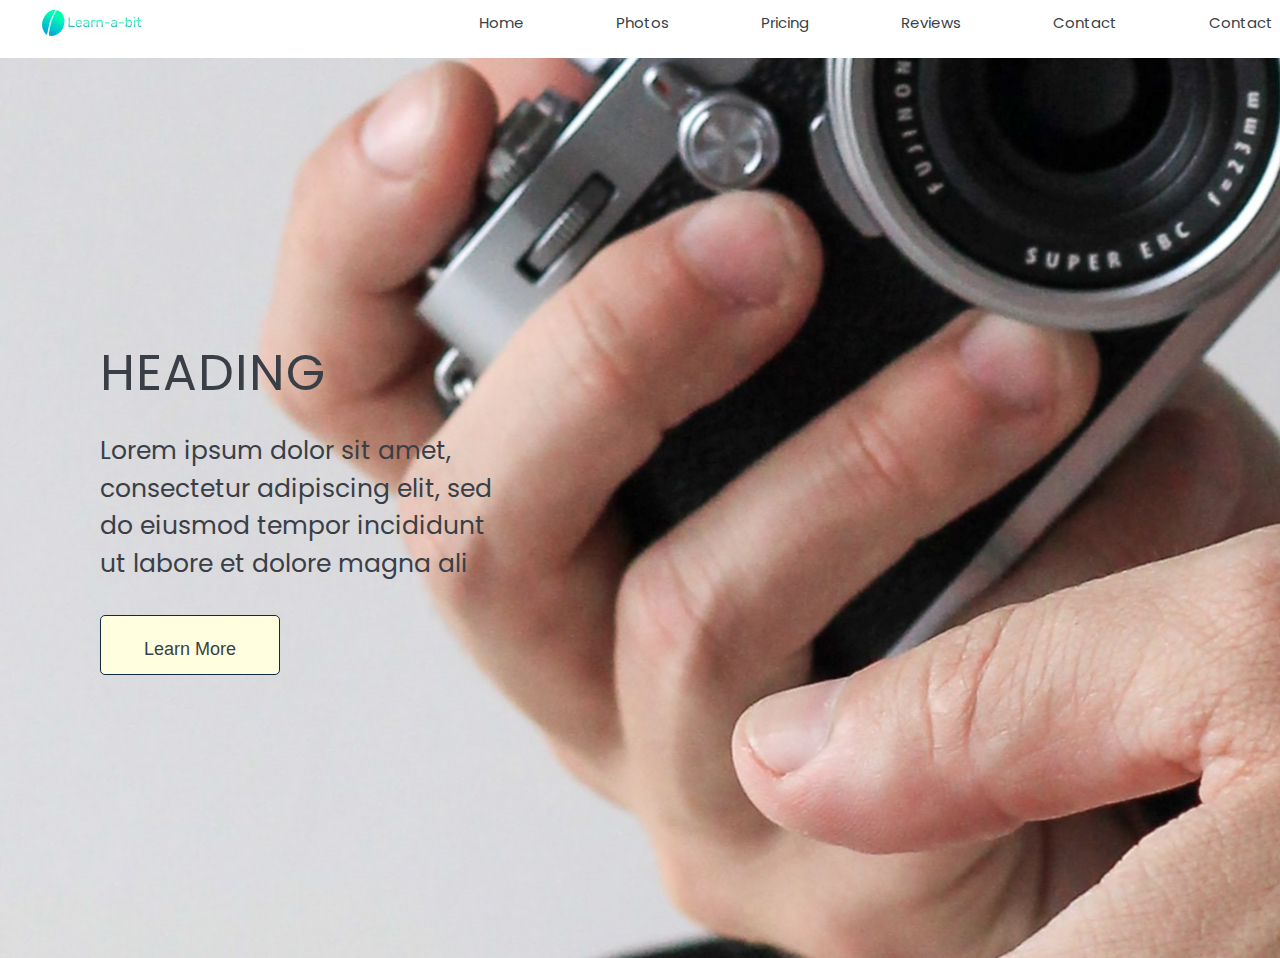
<file: challenge01/index.html>
<!DOCTYPE html>
<html lang="en">
  <head>
    <meta charset="UTF-8" />
    <meta http-equiv="X-UA-Compatible" content="IE=edge" />
    <meta name="viewport" content="width=device-width, initial-scale=1.0" />
    <link rel="stylesheet" href="style.css">
    <link rel="stylesheet" href="https://cdnjs.cloudflare.com/ajax/libs/font-awesome/5.13.0/css/all.min.css">
    <link rel="stylesheet" href="https://res.cloudinary.com/dpv8phzy0/raw/upload/v1601104269/mjbuttons.min.css">
    <link rel="preconnect" href="https://fonts.googleapis.com">
    <link rel="preconnect" href="https://fonts.gstatic.com" crossorigin>
    <link href="https://fonts.googleapis.com/css2?family=Poppins:wght@500&display=swap" rel="stylesheet">
    <title>Mintbean Learn-a-bit Challenge 01 - Header</title>
    <style>
      body {
          animation: fadeInAnimation ease 3s;
          animation-iteration-count: 1;
          animation-fill-mode: forwards;
      }
      @keyframes fadeInAnimation {
          0% {
              opacity: 0;
          }
          100% {
              opacity: 1;
          }
      }
  </style>
  </head>

  <body>
       
        <nav class="nav-bar">
            <!-- <div class="nav-logo"></div>
             <img src="images/learnabit-logo.svg" class="logo" alt="logo" />
            </div>  -->
            
              
            <ul class="nav-menu">
               <li class="nav-logo"><a href="#"><img src="index_images/learnabit-logo.svg" class="logo" alt="logo" />
            </a></li>
               <li class="nav-links"> <a href="index.html">Home</a></li>
               <li class="nav-links" ><a href="photos.html" >Photos</a></li>
               <li class="nav-links"><a href="pricing.html" >Pricing</a></li>
               <li class="nav-links"><a href="reviews.html" >Reviews</a></li>
               <li class="nav-links"><a href="contact.html" >Contact</a></li>
               <li class="nav-links"><a href="temp.html" >Contact</a></li>
               <!-- <li class="toggle"><a href="#"><i class="fas fa-bars"></i></a></li>
                -->
            </ul>

        
            <div class="hamburger">
              <span class="bar"></span>
             <span class="bar"></span>
             <span class="bar"></span> 
      
            </div>
         
        </nav>
    
     <main> 
      
      <section class="main-header"> 
         
          
          <article class="main__heading">
            <h1 class="main__heading-title">Heading</h1>
             <p class="main__para">Lorem ipsum dolor sit amet, 
                 consectetur adipiscing elit, sed 
                 do eiusmod tempor incididunt 
                 ut labore et dolore magna ali</p>
                 
                 <button class="main__heading-btn">
                  <svg width="180px" height="60px" viewBox="0 0 180 60" class="border">
                    <polyline points="179,1 179,59 1,59 1,1 179,1" class="bg-line" />
                    <polyline points="179,1 179,59 1,59 1,1 179,1" class="hl-line" />
                  </svg>
                  <span>Learn More</span>
                 </button>
 
            
             </article>
         </section>
      </main> 
      <script src="main.js"></script>
  </body>
</html>
</file>
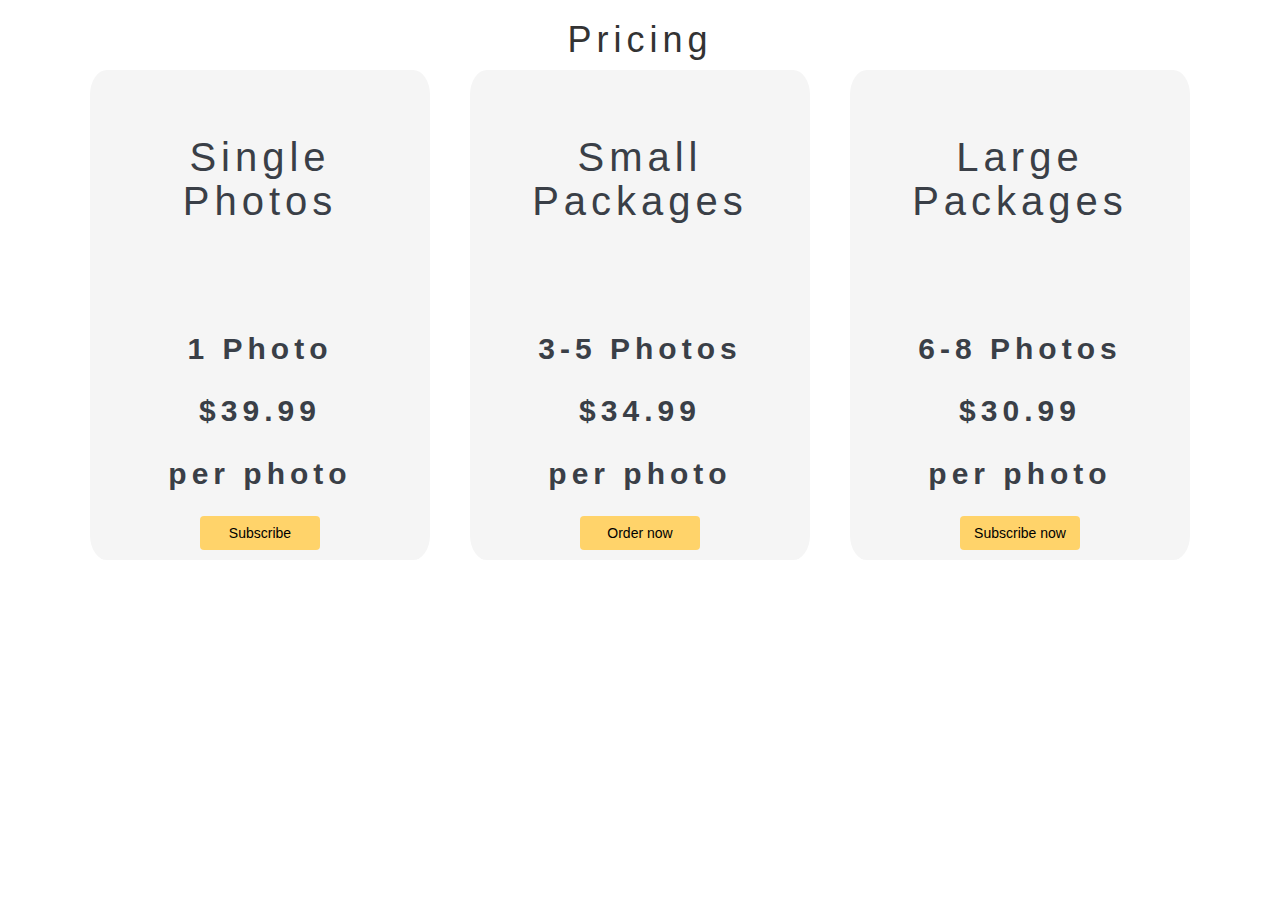
<file: challenge03/index.html>
<!DOCTYPE html>
<html lang="en">
  <head>
    <meta charset="UTF-8" />
    <meta http-equiv="X-UA-Compatible" content="IE=edge" />
    <meta name="viewport" content="width=device-width, initial-scale=1.0" />
    <title>Mintbean Learn-a-bit Challenge 02 - Gallery</title>
    <link rel="stylesheet" href="style.css">
    <link rel="stylesheet" href=
"https://maxcdn.bootstrapcdn.com/bootstrap/3.4.1/css/bootstrap.min.css" />
    <link rel="stylesheet" href="https://cdnjs.cloudflare.com/ajax/libs/font-awesome/5.13.0/css/all.min.css">
    <link rel="stylesheet" href="https://res.cloudinary.com/dpv8phzy0/raw/upload/v1601104269/mjbuttons.min.css">
    <link rel="preconnect" href="https://fonts.googleapis.com">
    <link rel="preconnect" href="https://fonts.gstatic.com" crossorigin>
    <link href="https://fonts.googleapis.com/css2?family=Poppins:wght@500&display=swap" rel="stylesheet">


</head>
<body>
   
    <section class="container">
     
      <h1>Pricing</h1>
      <section class="card-container">
        <section class="cards-wrapper">
         <div class="card">
            <div class="card-header">
               <h1>Single Photos</h1>
            </div>
            <div class="card-body">
               <ul>
               <li class="details number">1 Photo</li>
               <li class="details prices">$39.99</li>
               <li class="details text">per photo</li>
            </ul>
            </div>
          <div class="card-footer">
            <button class="btn">Subscribe</button>
           </div>
            
          </div>
        </section>


      <section class="cards-wrapper">
         <div class="card">
            <div class="card-header">
               <h1>Small Packages</h1>
            </div>
             <div class="card-body">
                <ul>
                <li class="details number">3-5 Photos</li>
               <li class="details prices">$34.99</li>
               <li class="details text">per photo</li>
            </ul>
            </div>
           <div class="card-footer"> 
            <button class="btn">Order now</button>
            </div>
         </div>
       </section>

        <section class="cards-wrapper">
         <div class="card">
            <div class="card-header">
               <h1>Large Packages</h1>
            </div>
            <div class="card-body">
            <ul>
              <li class="details number">6-8 Photos</li>
              <li class="details prices">$30.99</li>
              <li class="details text">per photo</li>
            </ul>
           </div>
           <div class="card-footer"> 
              <button class="btn">Subscribe now</button>
            </div>
        </div>

         </section>
      </section>
    </section>


</body>
</html>
</file>
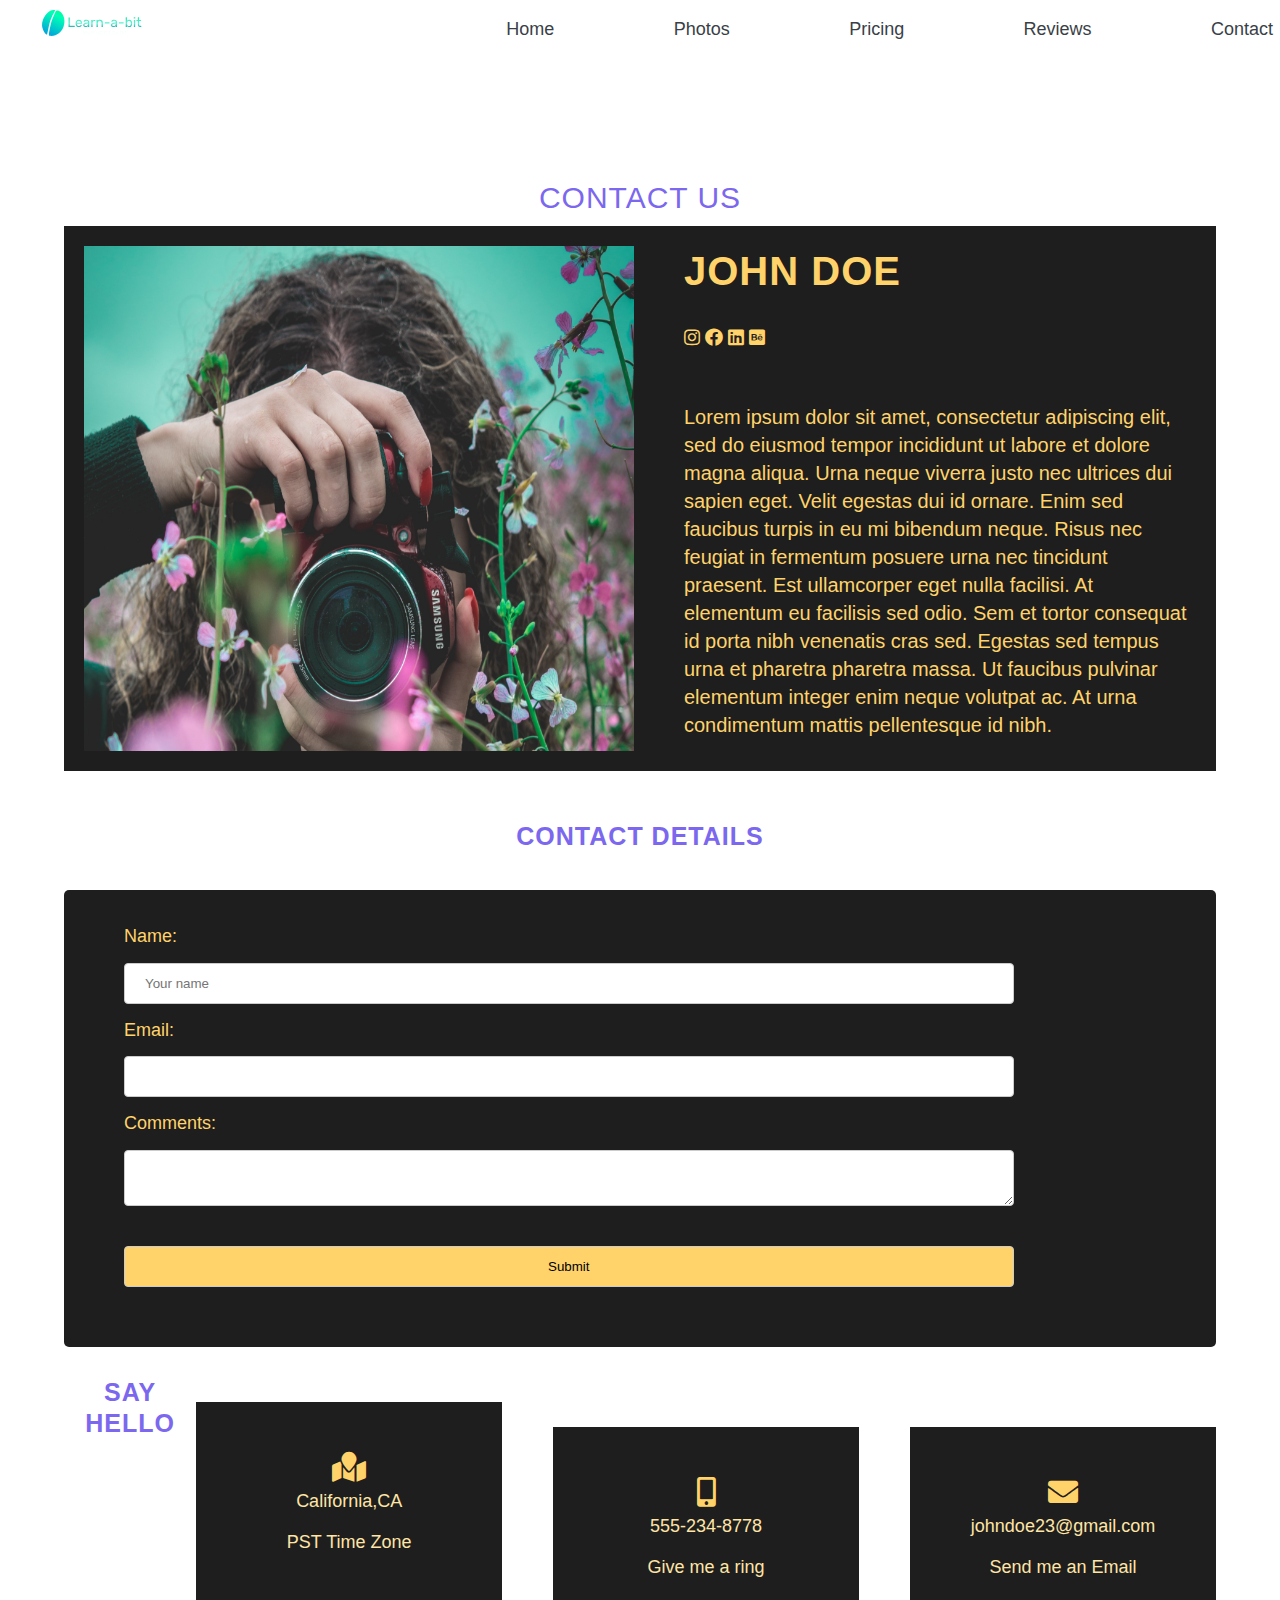
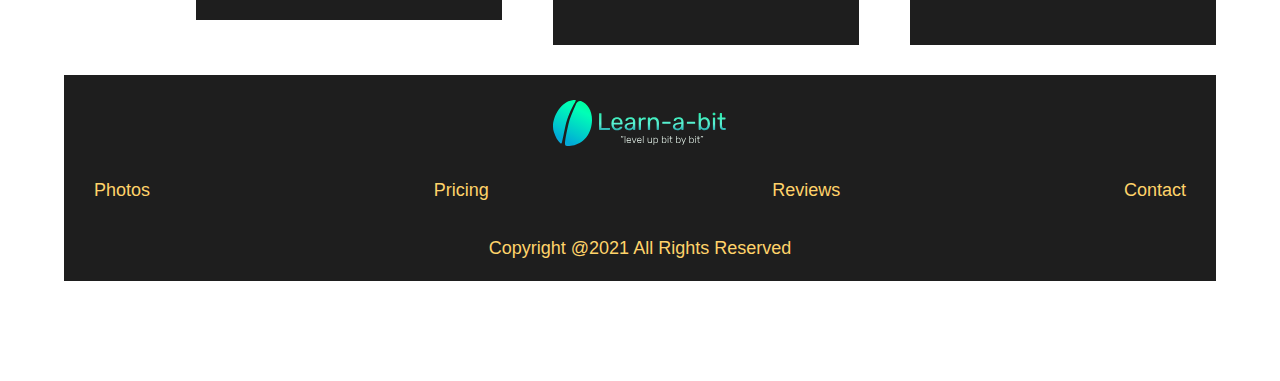
<file: challenge01/contact.html>
<!DOCTYPE html>
<html lang="en">
  <head>
    <meta charset="UTF-8" />
    <meta http-equiv="X-UA-Compatible" content="IE=edge" />
    <meta name="viewport" content="width=device-width, initial-scale=1.0" />
    <link rel="stylesheet" href="style.css">
    <link rel="stylesheet" href="stylecontact.css">
    <link rel="stylesheet" href="https://cdnjs.cloudflare.com/ajax/libs/font-awesome/5.13.0/css/all.min.css">
    <link rel="stylesheet" href="https://res.cloudinary.com/dpv8phzy0/raw/upload/v1601104269/mjbuttons.min.css">
    <link rel="preconnect" href="https://fonts.googleapis.com">
    <link rel="preconnect" href="https://fonts.gstatic.com" crossorigin>
    <link href="https://fonts.googleapis.com/css2?family=Poppins:wght@500&display=swap" rel="stylesheet">
    <title>Mintbean Learn-a-bit Challenge 01 - Contact</title>
    <style>
          .contact__header{
              text-align:center;
              margin:10px;
              font-size:3rem;
              font-family:'Segoe UI', Tahoma, Geneva, Verdana, sans-serif;
              color:mediumslateblue;
          }
    </style>
  </head>

  <body>
    <nav>
        <!-- <div class="nav-logo"></div>
         <img src="images/learnabit-logo.svg" class="logo" alt="logo" />
        </div>  -->
        
        
        <ul class="nav-menu">
           <li class="nav-logo"><a href="#"><img src="index_images/learnabit-logo.svg" class="logo" alt="logo" />
        </a></li>
           <li class="nav-links" ><a href="index.html" >Home</a></li>
           <li class="nav-links" ><a href="photos.html" >Photos</a></li>
           <li class="nav-links"><a href="pricing.html" >Pricing</a></li>
           <li class="nav-links"><a href="reviews.html" >Reviews</a></li>
           <li class="nav-links"><a href="contact.html" >Contact</a></li>
           <!-- <li class="toggle"><a href="#"><i class="fas fa-bars"></i></a></li> -->
        </ul>
        <div class="hamburger">
            <span class="bar"></span>
           <span class="bar"></span>
           <span class="bar"></span> 
    
          </div> 
    </nav>
  <section class="container">
    <section class="wrapper">
  <h1 class="contact__header">Contact Us</h1>
  <!-- <header class="header">
       <h4>CONTACT DETAILS</h4>
      <h2>SAY HELLO</h2> 
  </header> -->
  <section>
      
      <div class="contact__form">
        <div class="contact__person">
  
          <img src="contactphoto.jpg" class="photographer">
        </div>
      
        <div class="contact__info">
          <h2 class="contact__name">JOHN DOE</h2>
          <div class="social__icons">
               <i class="fab fa-instagram"></i>
               <i class="fab fa-facebook"></i>
               <i class="fab fa-linkedin"></i>
               <i class="fab fa-behance-square"></i>
          </div>
          <p class="description">Lorem ipsum dolor sit amet, consectetur adipiscing elit, sed do eiusmod tempor incididunt ut labore et dolore magna aliqua.
             Urna neque viverra justo nec ultrices dui sapien eget. Velit egestas dui id ornare. Enim sed faucibus turpis in eu mi bibendum neque.
              Risus nec feugiat in fermentum posuere urna nec tincidunt praesent. Est ullamcorper eget nulla facilisi. At elementum eu facilisis sed odio.
               Sem et tortor consequat id porta nibh venenatis cras sed. Egestas sed tempus urna et pharetra pharetra massa. 
               Ut faucibus pulvinar elementum integer enim neque volutpat ac. At urna condimentum mattis pellentesque id nibh. 
               </p>
          </div>
      </div>
         <h4>CONTACT DETAILS</h4>
           <form data="netlify" class="message__form">
            
             <label for="contact__name">Name:</label>
             <input type="text" name="contact__name" placeholder="Your name" required>
              <label for="contact__email">Email:</label>
              <input type="email" name="contact__email" plcceholder="Your email" required>
             <label for="contact__message">Comments:</label>
              <textarea name="contact__message"></textarea>
              <input type="submit">
           </form>
         
    
  </section>
  
      
      <div class="contact__us">
        <h3>SAY HELLO</h3> 
        <div class="contact__wrapper">
          <div class="map__marker">
              <!-- <i class="fa-solid fa-map-location"></i> -->
              <i class="fas fa-map-marked"></i>
               <p>California,CA</p> 
               <p> PST Time Zone</p> 
          </div>
          <div class="contact__phone">
              <!-- <p> <i class="fa-solid fa-mobile-notch"></i> -->
                <i class="fas fa-mobile-alt"></i>
                <p> 555-234-8778</p> 
                <p>Give me a ring</p> 
          </div>
          <div class="contact__email">
              <!-- <p> <i class="fa-solid fa-mobile-notch"></i> -->
                <i class="fas fa-envelope"></i>
                <p>johndoe23@gmail.com</p> 
                  <p>Send me an Email</p> 
          </div>
        </div>
      </div>
      <footer class="footer__section">
      <img class="footer__logo" src="index_images/learnabit-logo.svg">
      
      <ul class="footer__menu">
        
          <li><a href="#"class="footer__nav">Photos</a></li>
          <li><a href="#" class="footer__nav">Pricing</a></li>
          <li><a href="#" class="footer__nav">Reviews</a></li>
          <li><a href="#" class="footer__nav">Contact</a></li>
         
      </ul>
      
      <p class="copyrights">Copyright @2021 All Rights Reserved</p>
 
    <!-- </div>    -->
  </footer>
</section>
</section>
    <script src="main.js"></script>
</body>
</html>
</file>
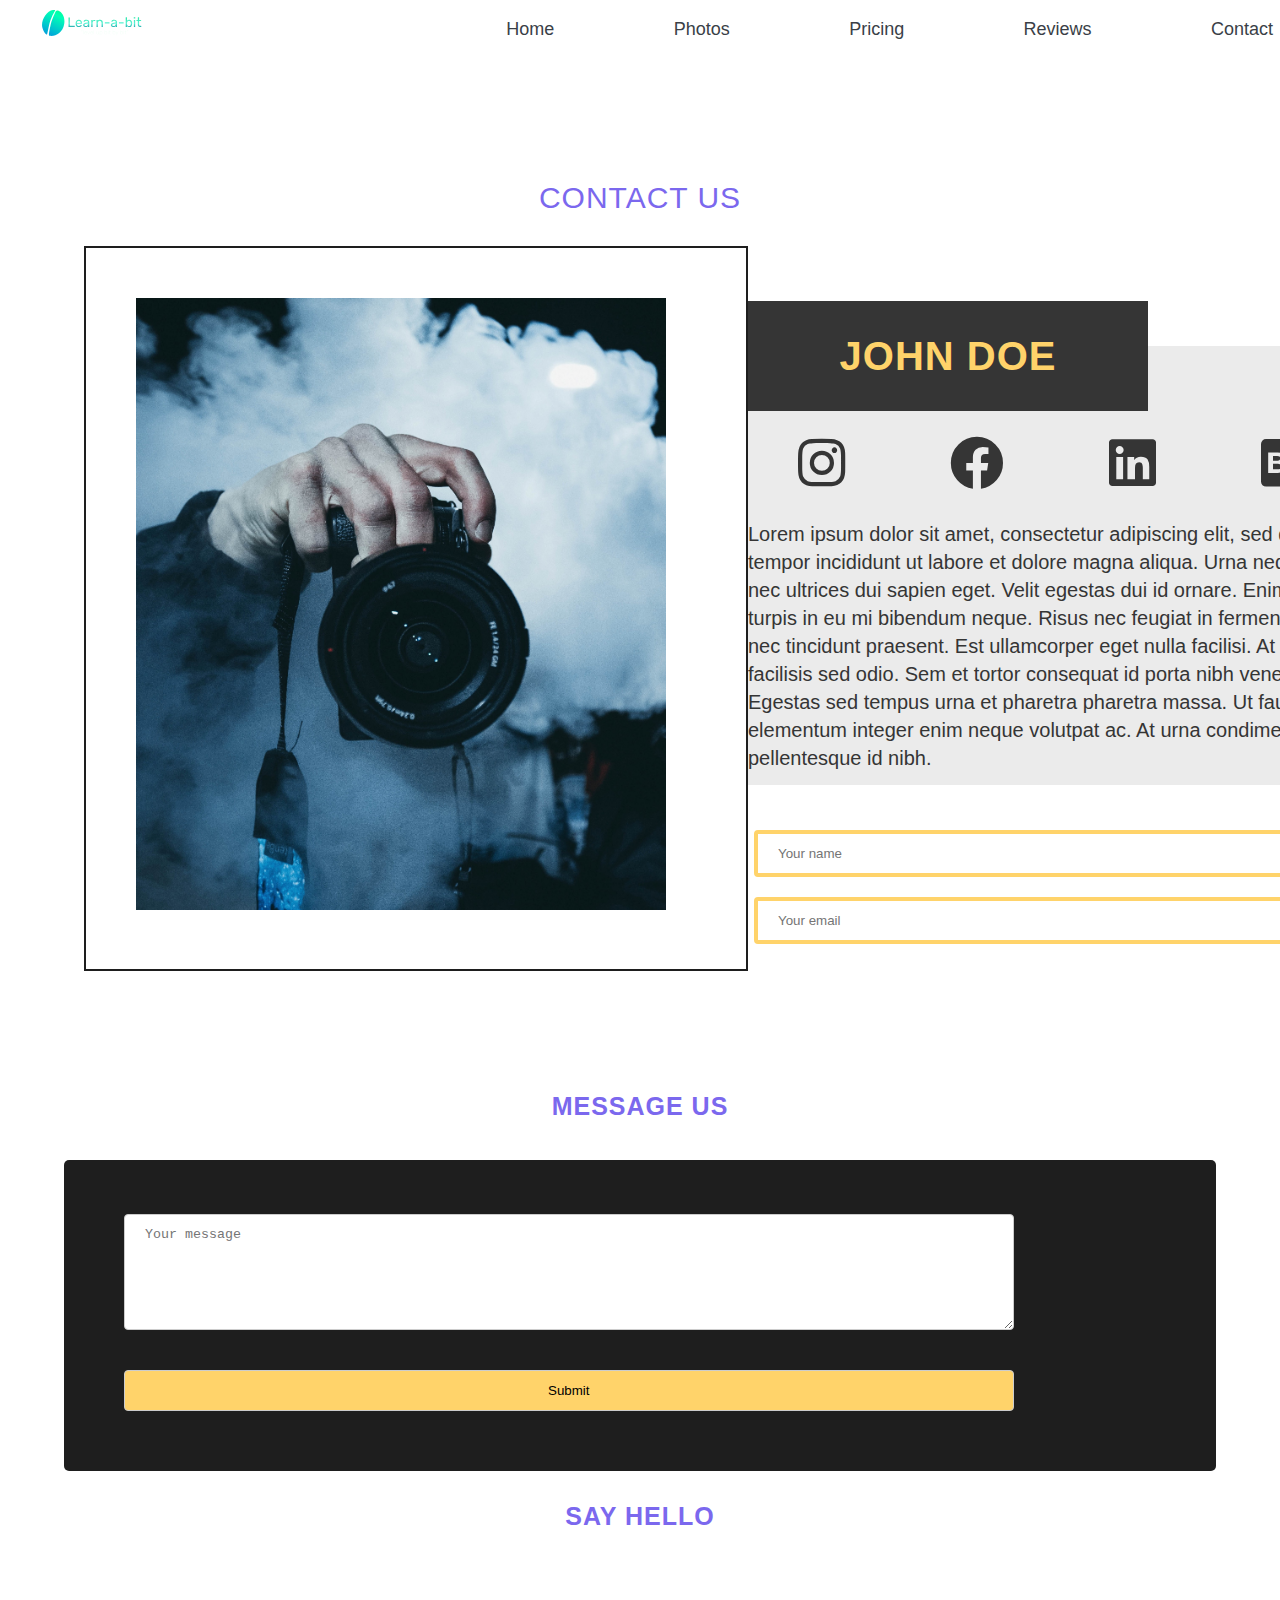
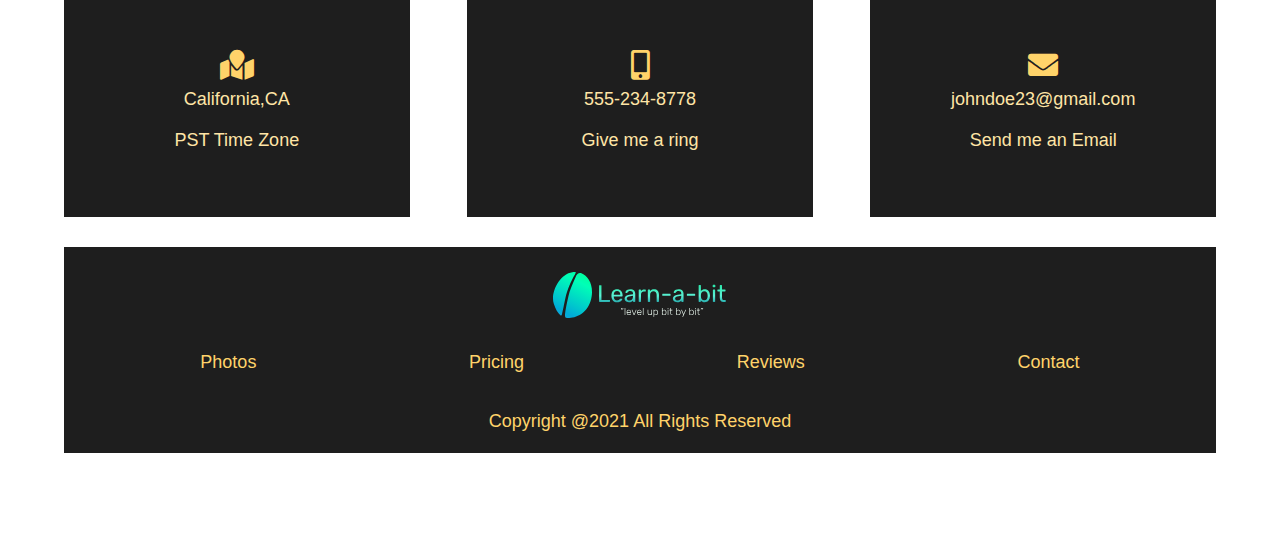
<file: challenge01/contacts.html>
<!DOCTYPE html>
<html lang="en">
  <head>
    <meta charset="UTF-8" />
    <meta http-equiv="X-UA-Compatible" content="IE=edge" />
    <meta name="viewport" content="width=device-width, initial-scale=1.0" />
    <link rel="stylesheet" href="style.css">
    <link rel="stylesheet" href="stylecontacts.css">
    <link rel="stylesheet" href="https://cdnjs.cloudflare.com/ajax/libs/font-awesome/5.13.0/css/all.min.css">
    <link rel="stylesheet" href="https://res.cloudinary.com/dpv8phzy0/raw/upload/v1601104269/mjbuttons.min.css">
    <link rel="preconnect" href="https://fonts.googleapis.com">
    <link rel="preconnect" href="https://fonts.gstatic.com" crossorigin>
    <link href="https://fonts.googleapis.com/css2?family=Poppins:wght@500&display=swap" rel="stylesheet">
    <title>Mintbean Learn-a-bit Challenge 01 - Contact</title>
    <style>
          .contact__header{
              text-align:center;
              margin:10px;
              font-size:3rem;
              font-family:'Segoe UI', Tahoma, Geneva, Verdana, sans-serif;
              color:mediumslateblue;
          }
    </style>
  </head>

  <body>
    <nav>
        <!-- <div class="nav-logo"></div>
         <img src="images/learnabit-logo.svg" class="logo" alt="logo" />
        </div>  -->
        
        
        <ul class="nav-menu">
           <li class="nav-logo"><a href="#"><img src="index_images/learnabit-logo.svg" class="logo" alt="logo" />
        </a></li>
           <li class="nav-links" ><a href="index.html" >Home</a></li>
           <li class="nav-links" ><a href="photos.html" >Photos</a></li>
           <li class="nav-links"><a href="pricing.html" >Pricing</a></li>
           <li class="nav-links"><a href="reviews.html" >Reviews</a></li>
           <li class="nav-links"><a href="contacts.html" >Contact</a></li>
           <!-- <li class="toggle"><a href="#"><i class="fas fa-bars"></i></a></li> -->
        </ul>
        <div class="hamburger">
            <span class="bar"></span>
           <span class="bar"></span>
           <span class="bar"></span> 
    
          </div> 
    </nav>
  <section class="container">
    <section class="wrapper">
  <h1 class="contact__header">Contact Us</h1>
  <!-- <header class="header">
       <h4>CONTACT DETAILS</h4>
      <h2>SAY HELLO</h2> 
  </header> -->
  <section>
      
      <div class="contact__form">
        <div class="contact__person">
  
          <img src="cameraphoto.jpg" class="photographer">
        </div>
      
        <div class="contact__info">
          <h2 class="contact__name">JOHN DOE</h2>
          <div class="social__icons">
               <i class="fab fa-instagram fa-3x"></i>
               <i class="fab fa-facebook fa-3x"></i>
               <i class="fab fa-linkedin fa-3x"></i>
               <i class="fab fa-behance-square fa-3x"></i>
          
          <p class="description">Lorem ipsum dolor sit amet, consectetur adipiscing elit, sed do eiusmod tempor incididunt ut labore et dolore magna aliqua.
             Urna neque viverra justo nec ultrices dui sapien eget. Velit egestas dui id ornare. Enim sed faucibus turpis in eu mi bibendum neque.
              Risus nec feugiat in fermentum posuere urna nec tincidunt praesent. Est ullamcorper eget nulla facilisi. At elementum eu facilisis sed odio.
               Sem et tortor consequat id porta nibh venenatis cras sed. Egestas sed tempus urna et pharetra pharetra massa. 
               Ut faucibus pulvinar elementum integer enim neque volutpat ac. At urna condimentum mattis pellentesque id nibh. 
               </p>
              </div>
          </div>
      </div>
     
      <div class="section__form">
        <h4 class="mobile__text">CONTACT DETAILS</h4>
         
         <h4 class="desktop__text">MESSAGE US</h4>
          <!-- <div class="forms"> -->
           <form  class="message__form" target="_blank" action="https://formsubmit.co/prep35parent@gmail.com" method="POST">
            
             <!-- <label for="contact__name">Name: </label> -->
             <input type="text" name="contact__name" placeholder="Your name" required>
            
             
              <!-- <label for="contact__email">Email: </label> -->
              <input type="email" name="contact__email" placeholder="Your email" required>

            <!-- <label for="contact__message">Comments: </label> -->
             <textarea name="contact__message" rows="6" cols="50" placeholder="Your message"></textarea> 
             <input type="submit">
          
           </form>
          <!-- </div> -->
          </div>
    
  </section>
  
      
      <div class="contact__us">
        <h3>SAY HELLO</h3> 
        <div class="contact__wrapper">
          <div class="map__marker">
              <!-- <i class="fa-solid fa-map-location"></i> -->
              <i class="fas fa-map-marked"></i>
               <p>California,CA</p> 
               <p> PST Time Zone</p> 
          </div>
          <div class="contact__phone">
              <!-- <p> <i class="fa-solid fa-mobile-notch"></i> -->
                <i class="fas fa-mobile-alt"></i>
                <p> 555-234-8778</p> 
                <p>Give me a ring</p> 
          </div>
          <div class="contact__email">
              <!-- <p> <i class="fa-solid fa-mobile-notch"></i> -->
                <i class="fas fa-envelope"></i>
                <p>johndoe23@gmail.com</p> 
                  <p>Send me an Email</p> 
          </div>
        </div>
      </div>
      <footer class="footer__section">
      <img class="footer__logo" src="index_images/learnabit-logo.svg">
      
      <ul class="footer__menu">
        
          <li><a href="#"class="footer__nav">Photos</a></li>
          <li><a href="#" class="footer__nav">Pricing</a></li>
          <li><a href="#" class="footer__nav">Reviews</a></li>
          <li><a href="#" class="footer__nav">Contact</a></li>
         
      </ul>
      
      <p class="copyrights">Copyright @2021 All Rights Reserved</p>
 
    <!-- </div>    -->
  </footer>
</section>
</section>
    <script src="main.js"></script>
</body>
</html>
</file>
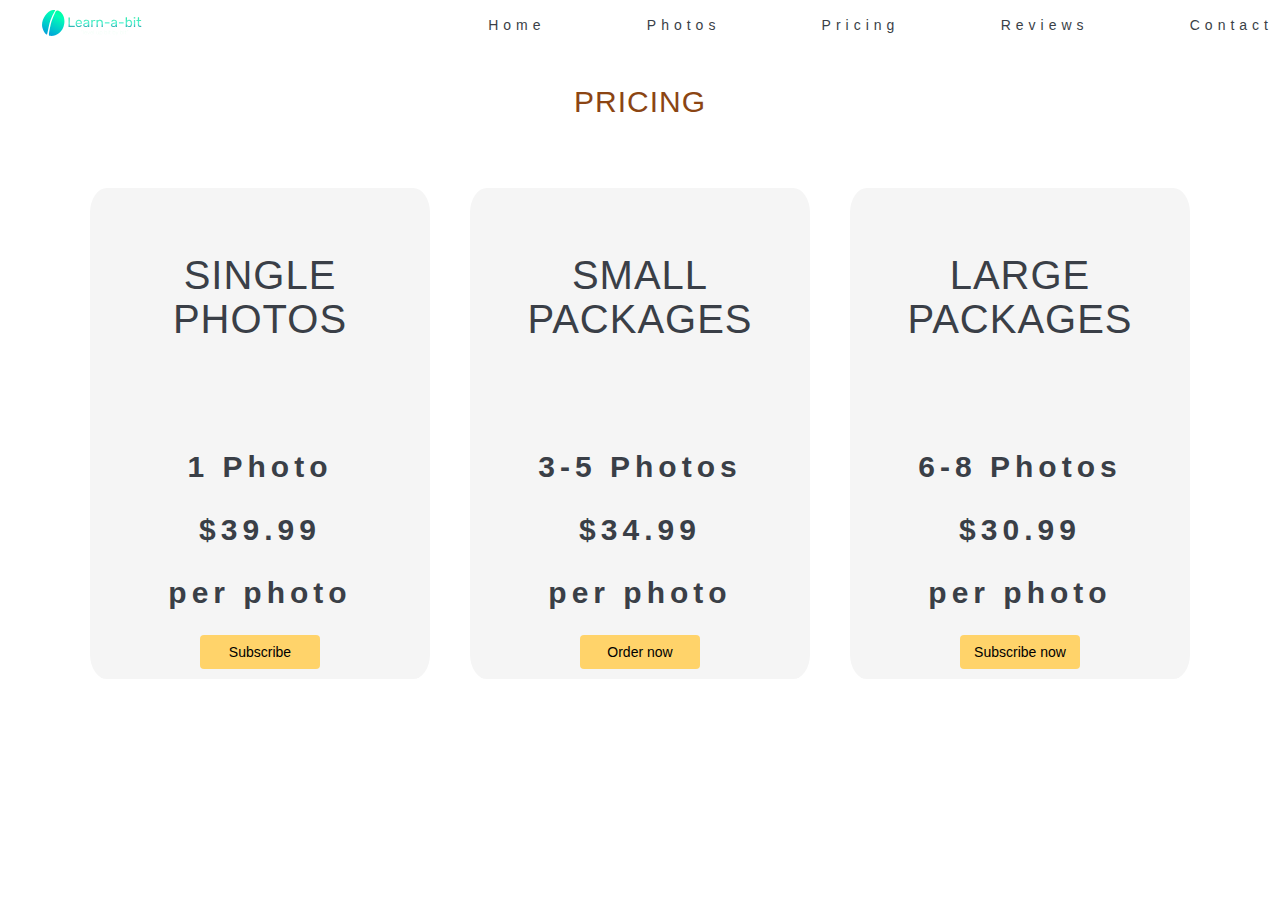
<file: challenge01/pricing.html>
<!DOCTYPE html>
<html lang="en">
  <head>
    <meta charset="UTF-8" />
    <meta http-equiv="X-UA-Compatible" content="IE=edge" />
    <meta name="viewport" content="width=device-width, initial-scale=1.0" />
    <link rel="stylesheet" href="style.css">
    <link rel="stylesheet" href="stylepricing.css">
    <link rel="stylesheet" href=
    "https://maxcdn.bootstrapcdn.com/bootstrap/3.4.1/css/bootstrap.min.css" />
    <link rel="stylesheet" href="https://cdnjs.cloudflare.com/ajax/libs/font-awesome/5.13.0/css/all.min.css">
    <link rel="stylesheet" href="https://res.cloudinary.com/dpv8phzy0/raw/upload/v1601104269/mjbuttons.min.css">
    <link rel="preconnect" href="https://fonts.googleapis.com">
    <link rel="preconnect" href="https://fonts.gstatic.com" crossorigin>
    <link href="https://fonts.googleapis.com/css2?family=Poppins:wght@500&display=swap" rel="stylesheet">
    <title>Mintbean Learn-a-bit Challenge 01 - Pricing</title>
    <style>
        .contact__header{
            text-align:center;
            margin: 15px 10px;
            font-size:3rem;
            font-family:Impact, Haettenschweiler, 'Arial Narrow Bold', sans-serif;
            color:saddlebrown;
        }
  </style>
  </head>

  <body>
    <nav>
        <!-- <div class="nav-logo"></div>
         <img src="images/learnabit-logo.svg" class="logo" alt="logo" />
        </div>  -->
        
        
        <ul class="nav-menu">
           <li class="nav-logo"><a href="#"><img src="index_images/learnabit-logo.svg" class="logo" alt="logo" />
        </a></li>
           <li class="nav-links" ><a href="index.html">Home</a></li>
           <li class="nav-links" ><a href="photos.html">Photos</a></li>
           <li class="nav-links"><a href="pricing.html">Pricing</a></li>
           <li class="nav-links"><a href="reviews.html">Reviews</a></li>
           <li class="nav-links"><a href="contact.html">Contact</a></li>
           <!-- <li class="toggle"><a href="#"><i class="fas fa-bars"></i></a></li> -->
        </ul>
        <div class="hamburger">
            <span class="bar"></span>
           <span class="bar"></span>
           <span class="bar"></span> 
    
          </div> 
    </nav>
    <!-- <h1 class="contact__header">Pricing</h1> -->
    <section class="container">
     
      <h1 class="contact__header">Pricing</h1>
      <section class="card-container">
        <section class="cards-wrapper">
         <div class="card">
            <div class="card-header">
               <h1>Single Photos</h1>
            </div>
            <div class="card-body">
               <ul>
               <li class="details number">1 Photo</li>
               <li class="details prices">$39.99</li>
               <li class="details text">per photo</li>
            </ul>
            </div>
          <div class="card-footer">
            <button class="btn">Subscribe</button>
           </div>
            
          </div>
        </section>


      <section class="cards-wrapper">
         <div class="card">
            <div class="card-header">
               <h1>Small Packages</h1>
            </div>
             <div class="card-body">
                <ul>
                <li class="details number">3-5 Photos</li>
               <li class="details prices">$34.99</li>
               <li class="details text">per photo</li>
            </ul>
            </div>
           <div class="card-footer"> 
            <button class="btn">Order now</button>
            </div>
         </div>
       </section>

        <section class="cards-wrapper">
         <div class="card">
            <div class="card-header">
               <h1>Large Packages</h1>
            </div>
            <div class="card-body">
            <ul>
              <li class="details number">6-8 Photos</li>
              <li class="details prices">$30.99</li>
              <li class="details text">per photo</li>
            </ul>
           </div>
           <div class="card-footer"> 
              <button class="btn">Subscribe now</button>
            </div>
        </div>

         </section>
      </section>
    </section>
    <script src="main.js"></script>
</body>
</html>
</file>
<file: challenge03/style.css>
*{
    margin:0;
    padding:0;
    box-sizing:border-box;
}

body{
    font-size:3rem;
    line-height:1.8;
    letter-spacing:0.5rem;
}
h1{
   text-align:center;
   margin:5rem auto;
    font-family:Cambria, Times, 'Times New Roman', serif;
    font-size:3rem;
    font-weight:500;
    
}
.container{
    width:100%;
    height:100vh;
   
    
}

.card-container{
    display:flex;
    flex-direction:column;

}
.cards-wrapper{
    width: 400px;
    margin: 3rem;
    height:100%;
    display:flex;
    flex-direction:column;
    background:#f5f5f5;
    border-radius:5%;
    border:none;
    outline:none;
     text-align:center;
    justify-content:center;
    align-items: center;
    
   
} 

 .card{
    width:300px;
    height:100%;
    color:#3A3F47;
    /* background-color: black;  */
    /* color:#f5f5f5;*/
    text-align:center;
    border-radius:5%;
    transition:all 2s;
  

}



 .card:hover{
    transform:scale(1.1);
}



.cards-wrapper:hover{
    border:2px solid #FFD36A ;
    outline:black;
    transform:scale(1.1);
}

.card-header{
    margin-top:6rem;
    margin-bottom:10rem;
}

.card-header h1{
    font-size:4rem;
    font-weight:300;
    margin: 2rem;
    padding:0.5rem;
}


.card-body{
    margin: 1rem;
}


.card-body .details{
   list-style: none;
    font-size:3rem;
    font-weight:600;
    margin:2rem 0;
}

  .btn{
   width:40%;
    background:#FFD36A ;
    text-align:center;
    border-radius:10%;
    border:2px solid black;
    color:black;

}

.card-footer{
    margin-bottom:1rem;
}

@media(min-width: 700px) {
    .container{
        height:100%;
     }

    .card-container{
        flex-direction:row;    
    }
   .cards-wrapper{ 
  
    display:flex;
    flex-wrap:wrap;
    flex-direction:row;
    justify-content:space-evenly;
    margin:auto 2rem;
   
   }
   
}
</file>
<file: challenge01/stylecontact.css>
*{
    margin:0;
    padding:0;
    box-sizing: border-box;
}


html{
    font-size: 62.5%;
    
}
body{
    
  
    line-height:1.6;
    font-family:'Segoe UI', Tahoma, Verdana, sans-serif;
    font-size:1.8rem;
    
}

.container{
    width:100%;
    height:100vh;
    display:flex;
    justify-content: center;
    /* background:#1e1e1e; */
    margin:10rem auto;

}
.wrapper{
 width:90%;


}
/* .header{
   text-align:center;
} */
/* .contact__info{
    background:#1e1e1e;
} */
.contact__form{
    display:block;
     width:100%;
     padding:2rem;
     background:#1e1e1e;
     margin-bottom:2rem;
     
     color:#FFD36A;
}

.contact__name{
    font-size: 4rem;
    font-weight: 700;
    padding-bottom:2rem;
    

}
 .description{
    padding-top:5rem;
    font-size: 2rem;
    font-weight: 500;
    line-height: 1.4;
    letter-spacing: 1.6;
    color:#FFD36A;
} 
.message__form {
    
    
    display:flex;
    flex-grow:1;
    flex-wrap:nowrap;
    flex-direction:column;
    /* margin:0 auto; */
    border-radius: 5px;
    background-color:#1e1e1e;
    color:white;
    /* background-color: #f2f2f2; */
    padding: 20px;
}
label{
    padding:1.2rem 2rem;
    margin:0 2rem;
    color:#FFD36A;
    /*margin:1rem 10rem;*/
}
input,textarea{
    width:80%;
    padding:1.2rem 2rem;
    margin:0 4rem;
    display:block;
    border:1px solid #ccc;
    border-radius:0.4rem;

}
input[type="submit"]{
    margin:4rem;
    background:#FFD36A;
}
.contact__person,.contact__info{
    display:block;
}
input:hover, textarea:hover{
    border:4px solid #FFD36A ;
}
input[type="submit"]:hover{
    background:#fab105;
}
.copyright{
    text-align:center;
}
 .photographer{
     width:100%;

 }
h3,h4{
    padding:3rem 0;
    text-align:center;
    font-size:2.5rem;
    font-weight: 700;
    color:mediumslateblue;
}
.contact__us{
    display:flex;
    flex-direction:column;
    /* margin-top:10rem; */
}
.contact__wrapper{
    width: 100%;
    margin: 3rem 0;
    height:100%;
    display:flex;
    flex-direction:column;
    /* background:#f5f5f5;
    border-radius:5%; */
    border:none;
    outline:none;
     text-align:center;
    justify-content:center;
    align-items: center;
}
.map__marker,.contact__phone,.contact__email{
   
    width:100%;
    text-align:center;
    background:#1e1e1e;
    opacity:1;
   
    padding:5rem ;
}.contact__phone,.contact__email{

margin-top:5rem;
}
.map__marker p,.contact__phone p,.contact__email p{
    color:#ffe5a6;
}
.map__marker:hover,.contact__phone:hover,.contact__email:hover{
    border:3px solid #fab105;
    opacity:0.8;
    
}
.footer__section{
    background-color: #1e1e1e;
    padding:0.5rem 0;
    
}
.footer__logo {
     display:block;
    margin-left:auto;
    margin-right:auto;
    margin-top:2rem;
    /* display:flex;
    justify-content: center; */

    text-align:center;
}
.footer__menu{

    padding:3rem;
    display:flex;
    justify-content: space-between;
    align-items:center;
    color:#FFD36A ;
}

.footer__nav{
    text-decoration:none;
    color:#FFD36A ;
}

.copyrights{
    text-align:center;
    color:#FFD36A ;
}
.contact__us i {
    font-size: 30px;
}
 .fas {
    font-weight: 900;
    /* color:#ececec; */
    color:#ffd36a;
}
 .fas {
    font-family: "Font Awesome 5 Free";
}

 .fas {
    -moz-osx-font-smoothing: grayscale;
    -webkit-font-smoothing: antialiased;
    display: inline-block;
    font-style: normal;
    font-variant: normal;
    text-rendering: auto;
    line-height: 1;
}


/*media_queries*/


@media(min-width:700px){
    .container{
        height:100%;
    }
    .contact__form{
        display:flex;
    }
    .photographer{
        width:60rem;
        height:100%;
        padding-right:5rem;
    }
    .contact__us{
       flex-direction:row;
    }
    .contact__wrapper{
        display:flex;
        flex-wrap:wrap;
        flex-direction:row;
        justify-content:space-between;
        /* margin:auto 2rem; */
        
    }
    .map__marker, .contact__phone, .contact__email{
     width:30%;
    text-align:center;
    background:#1e1e1e;
    opacity:1;
    margin-right:5rem;
    padding:5rem;
    }
    .contact__email{
        margin-right:0rem;
    }
}
</file>
<file: challenge01/stylecontacts.css>
*{
    margin:0;
    padding:0;
    box-sizing: border-box;
}
:root{
    --golden-yellow:#FFD36A;
    --golden-yellow-1:#fab105;
    --golden-yellow-2:#ffe5a6;
    --smokey:#353535;
    --light-grey:#ebebeb;
    --smoke-red:#1e1e1e;
    --light-red:#cccccc;
    --medium-slateblue:#7b68ee;
    --white: #FFFFFF;
    --yellow:#FFFFE0;
  
   
}

html{
    font-size: 62.5%;
    
}
body{
    
  
    line-height:1.6;
    font-family:'Segoe UI', Tahoma, Verdana, sans-serif;
    font-size:1.8rem;
    
}

.container{
    width:100%;
    height:100vh;
    display:flex;
    justify-content: center;
    /* background:#1e1e1e; */
    margin:10rem auto;

}
.wrapper{
 width:90%;


}
/* .header{
   text-align:center;
} */
/* .contact__info{
    background:#1e1e1e;
} */
.contact__form{
    display:block;
     width:100%;
     padding:2rem;
     /* background:#1e1e1e; */
     margin-bottom:2rem;
     
     color:var(--golden-yellow);
}


.contact__name{
    font-size: 4rem;
    font-weight: 700;
    padding:3rem;
    background-color:var(--smokey) ;
    width:30rem;
    text-align:center;
    margin:0 auto;
    transform:translate(0,50%);
     /* position:absolute;
    top:4rem;
    z-index:10;  */
}
.social__icons{
    
    padding-top:6rem;
    background-color: var(--light-grey);
    /* position:absolute;
    width:40rem;
    z-index:1;  */
    
}
.photographer{
    width:100%;
    border-radius: 2rem;
    padding:2rem;

}
.mobile__text{
    display:block;
}
.desktop__text{
    display:none;
}
.contact__person,.contact__info {
    display:block;
    margin-bottom:5rem;
}
 .description{
    /* padding-top:2rem; */
    font-size: 2rem;
    font-weight: 500;
    line-height: 1.4;
    letter-spacing: 1.6;
    color:var(--smokey);
} 
.message__form { 
    
    display:flex;
    flex-grow:1;
    flex-wrap:nowrap;
    flex-direction:column;
    /* margin:0 auto; */
    border-radius: 5px;
    background-color:var(--smoke-red);
    color:var(--white);
    /* background-color: #f2f2f2; */
    padding: 20px;
}
label{
    padding:1.2rem 2rem;
    margin:0 2rem;
    color:var(--golden-yellow);
    /*margin:1rem 10rem;*/
}
input,textarea{
    width:80%;
    padding:1.2rem 2rem;
    margin:2rem 4rem;
    display:block;
    border:1px solid var(--light-red);
    border-radius:0.4rem;

}
input[type="submit"]{
    margin:4rem;
    background:var(--golden-yellow);
}

input:hover, textarea:hover{
    border:4px solid var(--golden-yellow);
}
input[type="submit"]:hover{
    background:var(--golden-yellow-1);
}
.copyright{
    text-align:center;
}
 
h3,h4{
    padding:3rem 0;
    text-align:center;
    font-size:2.5rem;
    font-weight: 700;
    color:var(--medium-slateblue);
}

.contact__us{
    display:flex;
    flex-direction:column;
     /* margin-bottom:10rem;  */
}
.desktop__text{
    display:none;
}
.contact__wrapper{
    width: 100%;
    margin: 3rem 0;
    height:100%;
    display:flex;
    flex-wrap:wrap;
    flex-direction:column;
    /* background:#f5f5f5;
    border-radius:5%; */
    border:none;
    outline:none;
    /* text-align:center; */
    justify-content:center;
    align-items: center;
}
.map__marker,.contact__phone,.contact__email{
   
    width:100%;
    text-align:center;
    background:var(--smoke-red);
    opacity:1;
   
    padding:5rem ;
}
.contact__phone,.contact__email{

margin-top:5rem;
}
.map__marker p,.contact__phone p,.contact__email p{
    color:var(--golden-yellow-2);
}
.map__marker:hover,.contact__phone:hover,.contact__email:hover{
    border:3px solid var(--golden-yellow-1);
    opacity:0.8;
    
}

.footer__section{
    background-color: var(--smoke-red);
    padding:0.5rem 0;
    
}
.footer__logo {
     display:block;
    margin-left:auto;
    margin-right:auto;
    margin-top:2rem;
    /* display:flex;
    justify-content: center; */

    text-align:center;
}
.footer__menu{

    padding:3rem;
    display:flex;
    justify-content: space-between;
    align-items:center;
    color:var(--golden-yellow);
}

.footer__nav{
    text-decoration:none;
    color:var(--golden-yellow);
}

.copyrights{
    text-align:center;
    color:var(--golden-yellow);;
}
.contact__us i {
    font-size: 30px;
}
 .fab, .fas {
    font-weight: 900;
    /* color:#0f0f0f; */
    padding:0 2rem;
    /* color:#fffbf0;/ */
    color:var(--smokey);
}
.fas{
       color:var(--golden-yellow); 
}
 .fab {
    font-family: "Font Awesome 5 Free";
}

 .fab {
    -moz-osx-font-smoothing: grayscale;
    -webkit-font-smoothing: antialiased;
    display: inline-block;
    font-style: normal;
    font-variant: normal;
    text-rendering: auto;
    line-height: 1;
}


/*media_queries*/


@media(min-width:700px){
    .container{
        height:100%;
    }
    .contact__info{
        height:auto;
        position:relative;
    }
    .contact__form{
        display:flex;
    }
   .mobile__text{
       display:none;
   }
   .desktop__text{
       display:block;
   }
    .photographer{
        width:60rem;
        height:100%;
        padding-right:5rem;
    }
    .fab{
        padding:3rem 5rem;
    }
    
    .contact__us h3{ 
        text-align:center;
        flex-direction:column;
        
    }
   /* .message__form textarea, .message__form input[type="submit"]{
        background:#1e1e1e;
    } */
    .contact__name{
        width:40rem;
        position:absolute;
        top:0rem;
        z-index:10; 
    }
   .social__icons{
    top:10rem;
    position:absolute;
    width:70rem;
    z-index:1;
}
    .contact__wrapper{
        display:flex;
        flex-wrap:wrap;
        flex-direction:row;
        justify-content:space-between;
        /* align-items: center;
        margin:0 2rem;
         */
    }
    .contact__person{
        height:100%;
        border: 2px solid #1e1e1e;
        padding: 3rem;
    
    }
    .contact__phone,.contact__email{

        margin-top:0rem;
        }
   input[type="text"]{
       border:4px solid var(--golden-yellow) ;
        width:65rem;
        margin-top:-35rem;
        margin-left:67rem;
    }
    input[type="text"]:hover,  input[type="email"]:hover{
        border:4px solid var(--golden-yellow-1);
    }
    input[type="email"]{
        border:4px solid var(--golden-yellow);
        width:65rem;
        margin-top:0rem;
        margin-left:67rem;
    }
    
    textarea{
        margin:25rem 4rem 0 4rem;
    }
    .map__marker, .contact__phone, .contact__email{
     width:30%;
    text-align:center;
    background:var(--smoke-red);
    opacity:1;
    margin-right:5rem;
    padding:5rem;
    }
    .contact__email{
       
        margin-right:0rem;
    }
    .footer__menu{
        justify-content:space-around;
    }
}
</file>
<file: challenge01/stylepricing.css>
*{
    margin:0;
    padding:0;
    box-sizing:border-box;
}

body{
    font-size:3rem;
    line-height:1.8;
    letter-spacing:0.5rem;
}
h1{
   text-align:center;
   margin:5rem auto;
    font-family:Cambria, Times, 'Times New Roman', serif;
    font-size:3rem;
    font-weight:500;
    
}
.container{
    width:100%;
    height:100vh;
   
    
}

.card-container{
    display:flex;
    flex-direction:column;
    margin-top:7rem;

}
.cards-wrapper{
    width: 400px;
    margin: 3rem;
    height:100%;
    display:flex;
    flex-direction:column;
    background:#f5f5f5;
    border-radius:5%;
    border:none;
    outline:none;
    text-align:center;
    justify-content:center;
    align-items: center;
    
   
} 

 .card{
    width:300px;
    height:100%;
    color:#3A3F47;
    /* background-color: black;  */
    /* color:#f5f5f5;*/
    text-align:center;
    border-radius:5%;
    transition:all 2s;
  

}



 .card:hover{
    transform:scale(1.1);
}



.cards-wrapper:hover{
    border:2px solid #FFD36A ;
    outline:black;
    transform:scale(1.1);
}

.card-header{
    margin-top:6rem;
    margin-bottom:10rem;
}

.card-header h1{
    font-size:4rem;
    font-weight:300;
    margin: 2rem;
    padding:0.5rem;
}


.card-body{
    margin: 1rem;
}


.card-body .details{
   list-style: none;
    font-size:3rem;
    font-weight:600;
    margin:2rem 0;
}

  .btn{
   width:40%;
    background:#FFD36A ;
    text-align:center;
    border-radius:10%;
    border:2px solid black;
    color:black;

}

.card-footer{
    margin-bottom:1rem;
}

@media(min-width: 700px) {
    .container{
        height:100%;
     }

    .card-container{
        flex-direction:row;    
    }
   .cards-wrapper{ 
  
    display:flex;
    flex-wrap:wrap;
    flex-direction:row;
    justify-content:space-evenly;
    margin:auto 2rem;
   
   }
   
}
</file>
<file: challenge01/style.css>
/*
  ========================================
  Style Reset START
  ========================================
*/
html, body, div, span, applet, object, iframe,
h1, h2, h3, h4, h5, h6, p, blockquote, pre,
a, abbr, acronym, address, big, cite, code,
del, dfn, em, img, ins, kbd, q, s, samp,
small, strike, strong, sub, sup, tt, var,
b, u, i, center,
dl, dt, dd, ol, ul, li,
fieldset, form, label, legend,
table, caption, tbody, tfoot, thead, tr, th, td, article, aside, canvas, details, embed,
figure, figcaption, footer, header, hgroup,
menu, nav, output, ruby, section, summary,
time, mark, audio, video {
  margin: 0;
  padding: 0;
  border: 0;
  font-size: 100%;
  font: inherit;
  vertical-align: baseline;
}
article, aside, details, figcaption, figure,
footer, header, hgroup, menu, nav, section {
  display: block;
}
body {
  line-height: 1;
  
}
ol, ul {
  list-style: none;
}
blockquote, q {
  quotes: none;
}
blockquote:before, blockquote:after,
q:before, q:after {
  content: '';
  content: none;
}
table {
  border-collapse: collapse;
  border-spacing: 0;
}
/*
  ========================================
  Style Reset END
  ========================================

  ========================================
  START CSS CODING . . . BEGIN!
  ========================================

  ========================================
  GRID
  ========================================
*/
*,
*:before,
*:after {
  -webkit-box-sizing: border-box;
     -moz-box-sizing: border-box;
          box-sizing: border-box;
}
/*
  ========================================
  BASE COLORS & FONTS
  ========================================
*/

:root{
  --black:  #232932;
  --white: #FFFFFF;
  --yellow:#FFFFE0;
  --greenish-black: #3A3F47;
  --green: ##8fbc8f;
  --cadetblue:#5f9ea0;
  --turquoise:cyan;
  --light-shadow: 0 5px 15px rgba(0, 0, 0, 0.1);
  --dark-shadow: 0 5px 15px rgba(0, 0, 0, 0.2);



  /* dark shades of primary color*/
  --clr-primary-1: hsl(205, 86%, 17%);
  --clr-primary-2: hsl(205, 77%, 27%);
  --clr-primary-3: hsl(205, 72%, 37%);
  --clr-primary-4: hsl(205, 63%, 48%);
  /* primary/main color */
  --clr-primary-5: hsl(205, 78%, 60%);
  /* lighter shades of primary color */
  --clr-primary-6: hsl(205, 89%, 70%);
  --clr-primary-7: hsl(205, 90%, 76%);
  --clr-primary-8: hsl(205, 86%, 81%);
  --clr-primary-9: hsl(205, 90%, 88%);
  --clr-primary-10: hsl(205, 100%, 96%);
  /* darkest grey - used for headings */
  --clr-grey-1: hsl(209, 61%, 16%);
  --clr-grey-2: hsl(211, 39%, 23%);
  --clr-grey-3: hsl(209, 34%, 30%);
  --clr-grey-4: hsl(209, 28%, 39%);
  /* grey used for paragraphs */
  --clr-grey-5: hsl(210, 22%, 49%);
  --clr-grey-6: hsl(209, 23%, 60%);
  --clr-grey-7: hsl(211, 27%, 70%);
  --clr-grey-8: hsl(210, 31%, 80%);
  --clr-grey-9: hsl(212, 33%, 89%);
  --clr-grey-10: hsl(210, 36%, 96%);
  --clr-white: #fff;
  --clr-red-dark: hsl(360, 67%, 44%);
  --clr-red-light: hsl(360, 71%, 66%);
  --clr-green-dark: hsl(125, 67%, 44%);
  --clr-green-light: hsl(125, 71%, 66%);
  --clr-black: #222;
  --ff-primary: 'Poppins',"Roboto", sans-serif;
  --ff-secondary: "Open Sans", sans-serif;
  --transition: all 0.3s linear;
  --spacing: 0.1rem;
  --radius: 0.25rem;
  
  /* --max-width: 1400px; */
  --fixed-width: 620px;
  --font-size:1.5rem;

  /* btn specifications*/
  --text-color:  #3A3F47;
  /* hsla(210, 50%, 85%, 1); */
  --shadow-color: hsla(210, 40%, 52%, .4);
  --btn-color: 
  --bg-color: #141218;
}


html, button{
  font-size: 62.5%;
}


body{
  font-family: var(--ff-primary);
  font-size: var(--font-size);
  

}


 
h1,h2,h3,h4{
  letter-spacing: var(--spacing);
  text-transform: uppercase;
  line-height: 1.25;
  margin-bottom: 0.75rem;
}

h1 {
  font-size: 3rem;
}
h2 {
  font-size: 2rem;
}
h3 {
  font-size: 1.25rem;
}
h4 {
  font-size: 0.875rem;
}
p {
  margin-bottom: 1.25rem;
  color: var(--clr-grey-5);
}
main {
  min-height: 100vh;
  display: grid;
  place-items: center;
  background:url(camera7.jpg);
  background-position: center;
  background-repeat:no-repeat;
  /* background-size:cover;  */
  /* background-color:var(--clr-grey-7); */
}

/*BASIC STYLING*/

nav-bar{
  box-shadow:var(--dark-shadow);
  max-width:var(--max-width);
  height:5rem;
  overflow:hidden;
   /* margin:0 auto; */
}

.nav-menu li a{
  text-decoration: none;
  color: black;
}

 .logo{
  width:10rem;
  height:100%;
  margin:-3px 25rem 10px 4rem;
 
} 
.nav-links{
    /* margin-left:auto; */
    padding: .1rem .5rem;
  }
   
  .nav-links a:hover{
     color:var(--turquoise);

  }

  
  /*   MAIN HEADER BLOCK*/

  /* .main-header{
    background:url(camera7.jpg);
    background-position: center;
    background-repeat:no-repeat;
    background-size:cover;
    max-height:100vh;
  } */

  .main__heading {
    padding:2rem;
    margin:15rem 7rem;
    width:65%;
    /* min-height:100vh; */
    color:var(--greenish-black);
    animation: pulse 5s infinite;
  }
  .main__heading-title{
    padding:0 1rem;
    font-size:5rem;
    
  }
  .main__para {
   
    color:var(--greenish-black);
     padding:2rem 1rem; 
     font-size:2.5rem;
     line-height: 1.5;
     -webkit-transition-duration: 1s;
  -moz-transition-duration: 1s;
  -o-transition-duration: 1s;
  transition-duration: 1s;
  }

   main:hover {
    /* background-position: -3519px 0; */
    background-position: -1000px -2000px;
    transition: background 1s steps(25);
  } 
  .main__heading-btn{
    width:180px;
    height:60px;
    margin:0 1rem;
    padding:1rem;
    font-size:3rem;
    text-align:center;
    border-radius:.5rem;
    color:var(--text-color); 
     background-color:var(--yellow);
     border: 1px solid var(--clr-grey-1);
     outline: none;
     transition: 0.5s ease-in-out;
  
  }


  .main__heading-btn svg {
    position: absolute;
    margin: -14px 0 -14px -44px;
    fill: none;
    stroke: #000;
    stroke-dasharray: 150 480;
    stroke-dashoffset: 150;
    transition: 1s ease-in-out;
  }
  
  .main__heading-btn:hover {
    transition: 1s ease-in-out;
    background: 	#e7dd4e;
  }
  
  .main__heading-btn:hover svg {
    stroke-dashoffset: -480;
  }
  
  .main__heading-btn span {
    font-size: 18px;
    font-weight: 100;
  }
  
  .main__para:hover{
    color:var(--greenish-black);
    cursor: pointer;
}
  
@keyframes pulse {
  0% {
    background-color:  #e0f2f3;
  }
  100% {
    background-color: transparent;
  }
}




/*Mobile Styling*/

.nav-menu{
  display:flex;
  flex-wrap: wrap;
  justify-content: space-between;
  align-items: center;
  padding-bottom:1rem;
}

.nav-menu li a{
  display:block;
  padding: 1rem 0.2rem;
  color:var(--greenish-black)
}

/* .toggle{
  order:1;
} */

.nav-links{
  /* order: 2;
  width:100%;
  text-align:center; */
  display:none;
}

.active .nav-links{
  width:100%;
  height:auto;
  text-align:center;
  display:block;
  margin:-10px  0 10px 0;
 
  
}
.active .nav-links:nth-last-child(){
  padding:0 0 1rem 0;
}
/* hamburger styling */
.hamburger{
  order:1;
  display: block;
  cursor: pointer;
  justify-content: center;

}

.bar {
  display: block;
  width: 35px;
  height: 5px;
  margin: -28px 450px 10px 430px;
  transition: all 0.3s ease-in-out;
  -webkit-transition: all 0.3s ease-in-out;
  -moz-transition: all 0.3s ease-in-out;
  -ms-transition: all 0.3s ease-in-out;
  -o-transition: all 0.3s ease-in-out;
  background-color: #101010;
}
.hamburger.active{
  padding:5rem;
 
}

.hamburger.active .bar:nth-child(2) {
  opacity: 0;
  margin:-28px auto 10px auto;
}

.hamburger.active .bar:nth-child(1) {
  margin:-28px auto 10px auto;
  transform: translateY(-25px) rotate(-45deg);
  /* transform: rotate(45deg) translate(10px, 10px); */
}

.hamburger.active .bar:nth-child(3) {
  margin:-28px auto 10px auto;
  transform: translateY(0px) rotate(45deg);
 /* -webkit-transform: rotate(45deg) translate(-8px, -8px);
  transform: rotate(-45deg) translate(15px, -15px); */
  
}




/*Tablet Menu*/
@media all and (min-width: 700px) {
  .nav-menu {
      justify-content: center;
  }
  .logo {
      flex: 1;
      margin:0px 25rem 0px 4rem;
  } 
  .nav-links{
    display:flex;
    padding-left:1rem;
  }
  .hamburger, .bar{
      /* flex: 1;  */
       text-align: right;
        /* order: 2; */
      display: none;
  }
}


/* Desktop menu */
@media all and (min-width: 960px) {
  .nav-menu {
      align-items: flex-start;     
      flex-wrap: nowrap;
      
  }
  .logo {
     order :0;
     flex:1;
     margin:0px 25rem 0px 4rem;
  } 
  .nav-links {
       /* order: 1;  */
       margin-left:auto;
       /* display: block;  
       width: auto; */
       padding: 0.5rem;
  }
  .hamburger, .bar {
    display: none;
  }
  
 .main__para{
   width:55%;
   font-size:2.5rem;
   line-height:1.5;
 }

}
</file>
